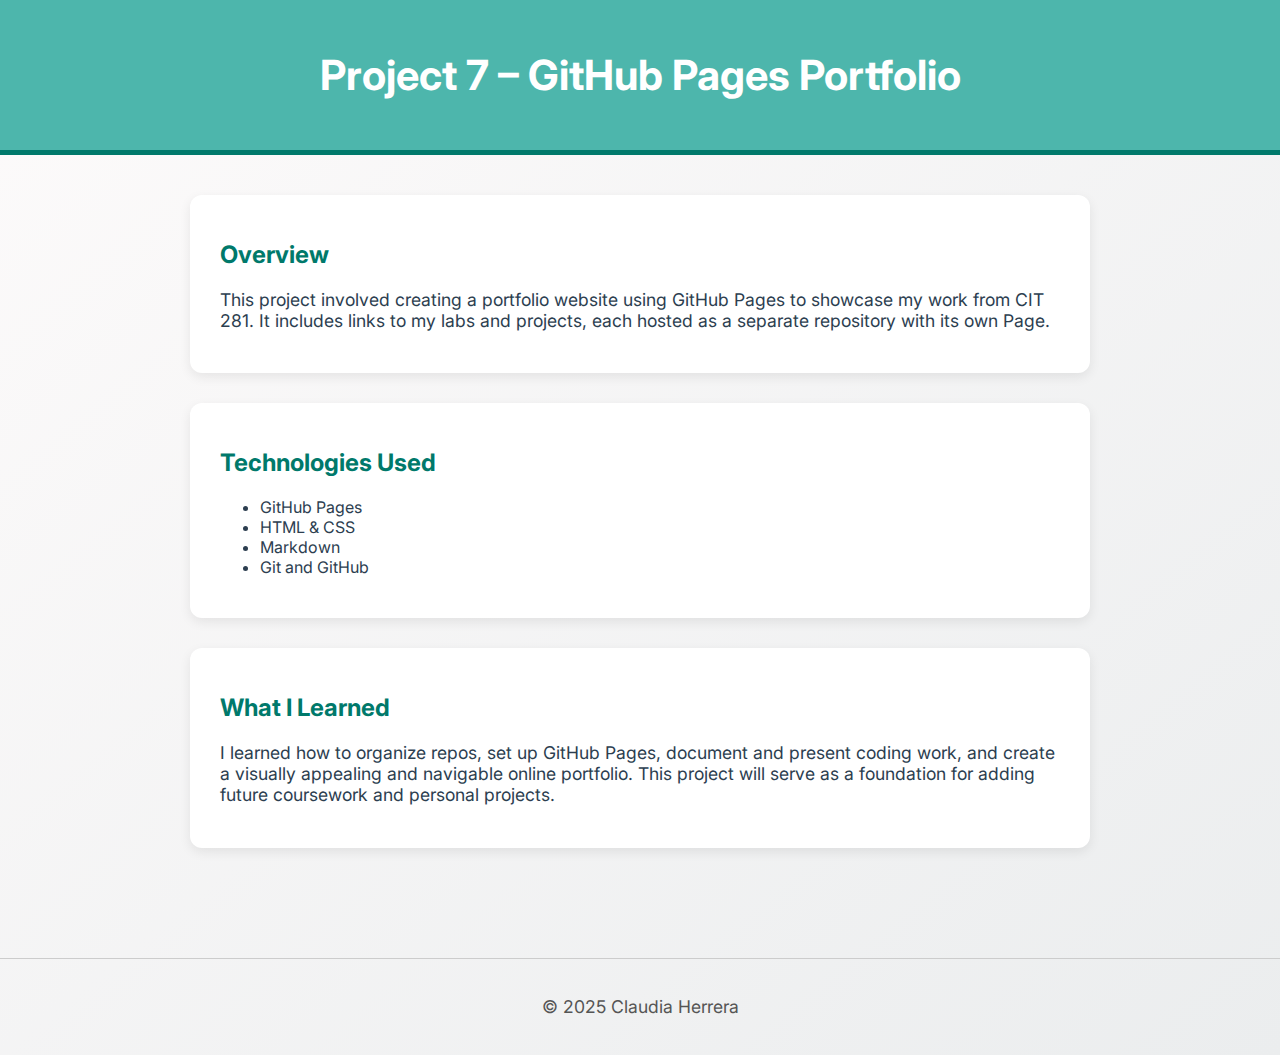
<file: index.html>
<!DOCTYPE html>
<html lang="en">
<head>
  <meta charset="UTF-8">
  <title>Project 7 – GitHub Pages Portfolio</title>
  <link href="https://fonts.googleapis.com/css2?family=Inter:wght@400;600&display=swap" rel="stylesheet">
  <style>
    body {
      font-family: 'Inter', sans-serif;
      background: linear-gradient(to bottom right, #fdfbfb, #ebedee);
      color: #2c3e50;
      margin: 0;
      padding: 0;
    }

    header {
      background-color: #4db6ac;
      color: white;
      padding: 50px;
      text-align: center;
      border-bottom: 5px solid #00796b;
    }

    header h1 {
      margin: 0;
      font-size: 2.6rem;
    }

    main {
      padding: 40px 20px;
      max-width: 900px;
      margin: 0 auto;
    }

    section {
      background-color: white;
      padding: 25px 30px;
      border-radius: 12px;
      margin-bottom: 30px;
      box-shadow: 0 4px 12px rgba(0, 0, 0, 0.08);
    }

    h2 {
      color: #00796b;
      font-size: 1.5rem;
    }

    p {
      font-size: 1.1rem;
    }

    footer {
      text-align: center;
      font-size: 0.9rem;
      color: #555;
      padding: 20px;
      border-top: 1px solid #ccc;
      margin-top: 40px;
    }
  </style>
</head>
<body>
  <header>
    <h1>Project 7 – GitHub Pages Portfolio</h1>
  </header>

  <main>
    <section>
      <h2>Overview</h2>
      <p>This project involved creating a portfolio website using GitHub Pages to showcase my work from CIT 281. It includes links to my labs and projects, each hosted as a separate repository with its own Page.</p>
    </section>

    <section>
      <h2>Technologies Used</h2>
      <ul>
        <li>GitHub Pages</li>
        <li>HTML & CSS</li>
        <li>Markdown</li>
        <li>Git and GitHub</li>
      </ul>
    </section>

    <section>
      <h2>What I Learned</h2>
      <p>I learned how to organize repos, set up GitHub Pages, document and present coding work, and create a visually appealing and navigable online portfolio. This project will serve as a foundation for adding future coursework and personal projects.</p>
    </section>
  </main>

  <footer>
    <p>© 2025 Claudia Herrera</p>
  </footer>
</body>
</html>
</file>
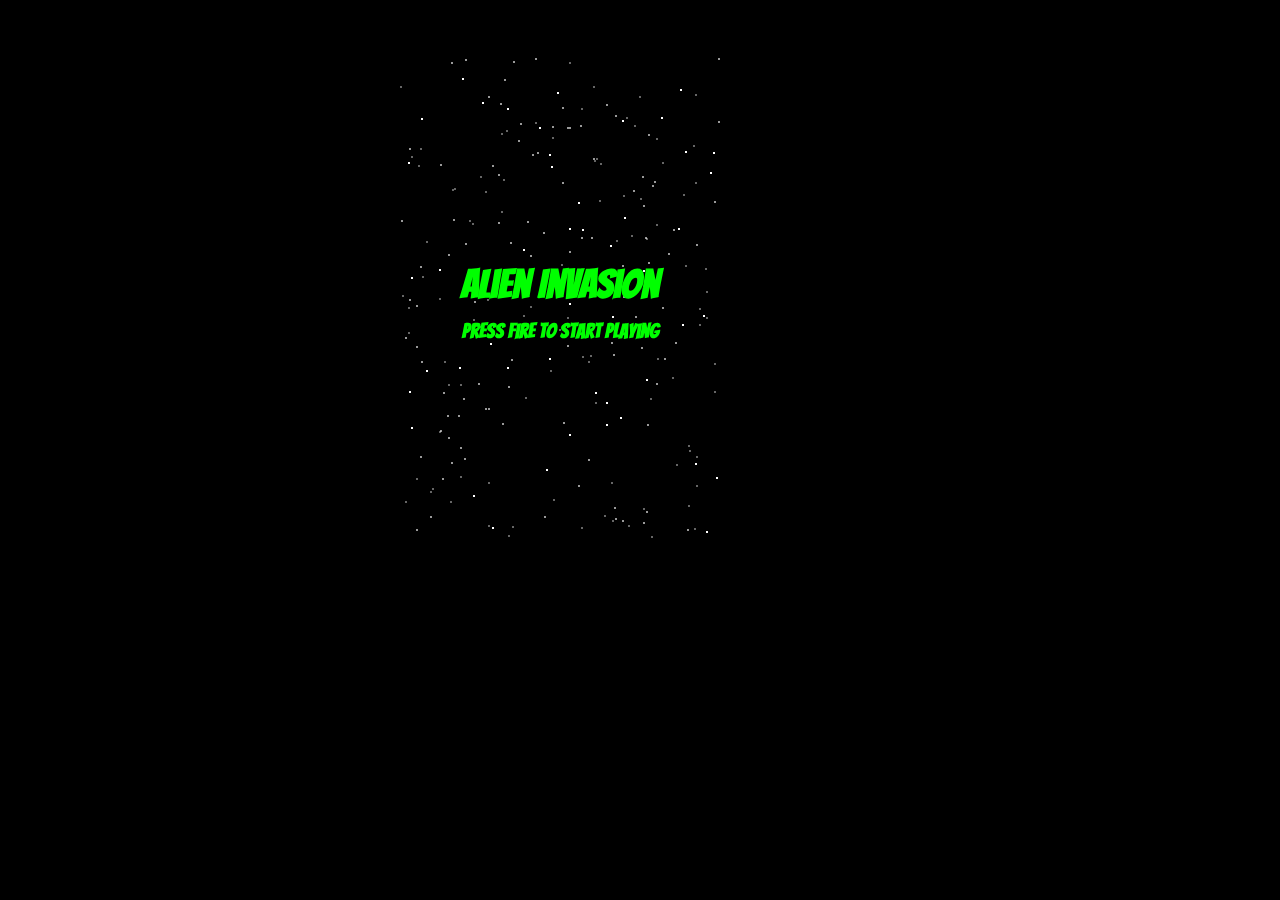
<file: skills-release-based-workflow-1.0.1/index.html>
<!DOCTYPE html>
<html lang="en">
  <head>
    <meta charset="UTF-8" />
    <title>Alien Invasion</title>
    <link rel="stylesheet" href="base.css" type="text/css" />
    <link
      href="http://fonts.googleapis.com/css?family=Bangers"
      rel="stylesheet"
      type="text/css"
    />
    <meta
      name="viewport"
      content="width=device-width, user-scalable=0, minimum-scale=1.0, maximum-scale=1.0"
    />
    <meta name="apple-mobile-web-app-capable" content="yes" />
    <meta
      name="apple-mobile-web-app-status-bar-style"
      content="black-translucent"
    />
  </head>
  <body>
    <div id="container">
      <canvas id="game" width="320" height="480"></canvas>
    </div>
    <script src="engine.js"></script>
    <script src="game.js"></script>
  </body>
</html>
</file>
<file: skills-release-based-workflow-1.0.1/base.css>
/* http://meyerweb.com/eric/tools/css/reset/ 
   v2.0 | 20110126
   License: none (public domain)
*/

html,
body {
    background-color: black;
}div,
span,
applet,
object,
iframe,
h1,
h2,
h3,
h4,
h5,
h6,
p,
blockquote,
pre,
a,
abbr,
acronym,
address,
big,
cite,
code,
del,
dfn,
em,
img,
ins,
kbd,
q,
s,
samp,
small,
strike,
strong,
sub,
sup,
tt,
var,
b,
u,
i,
center,
dl,
dt,
dd,
ol,
ul,
li,
fieldset,
form,
label,
legend,
table,
caption,
tbody,
tfoot,
thead,
tr,
th,
td,
article,
aside,
canvas,
details,
embed,
figure,
figcaption,
footer,
header,
hgroup,
menu,
nav,
output,
ruby,
section,
summary,
time,
mark,
audio,
video {
  margin: 0;
  padding: 0;
  border: 0;
  font-size: 100%;
  font: inherit;
  vertical-align: baseline;
}
/* HTML5 display-role reset for older browsers */
article,
aside,
details,
figcaption,
figure,
footer,
header,
hgroup,
menu,
nav,
section {
  display: block;
}
body {
  /* Add background-color declaration here */
}
ol,
ul {
  list-style: none;
}
blockquote,
q {
  quotes: none;
}
blockquote:before,
blockquote:after,
q:before,
q:after {
  content: "";
  content: none;
}
table {
  border-collapse: collapse;
  border-spacing: 0;
}

/* Center the container */
#container {
  padding-top: 50px;
  margin: 0 auto;
  width: 480px;
}

/* Give canvas a background */
canvas {
  background-color: black;
}
</file>
